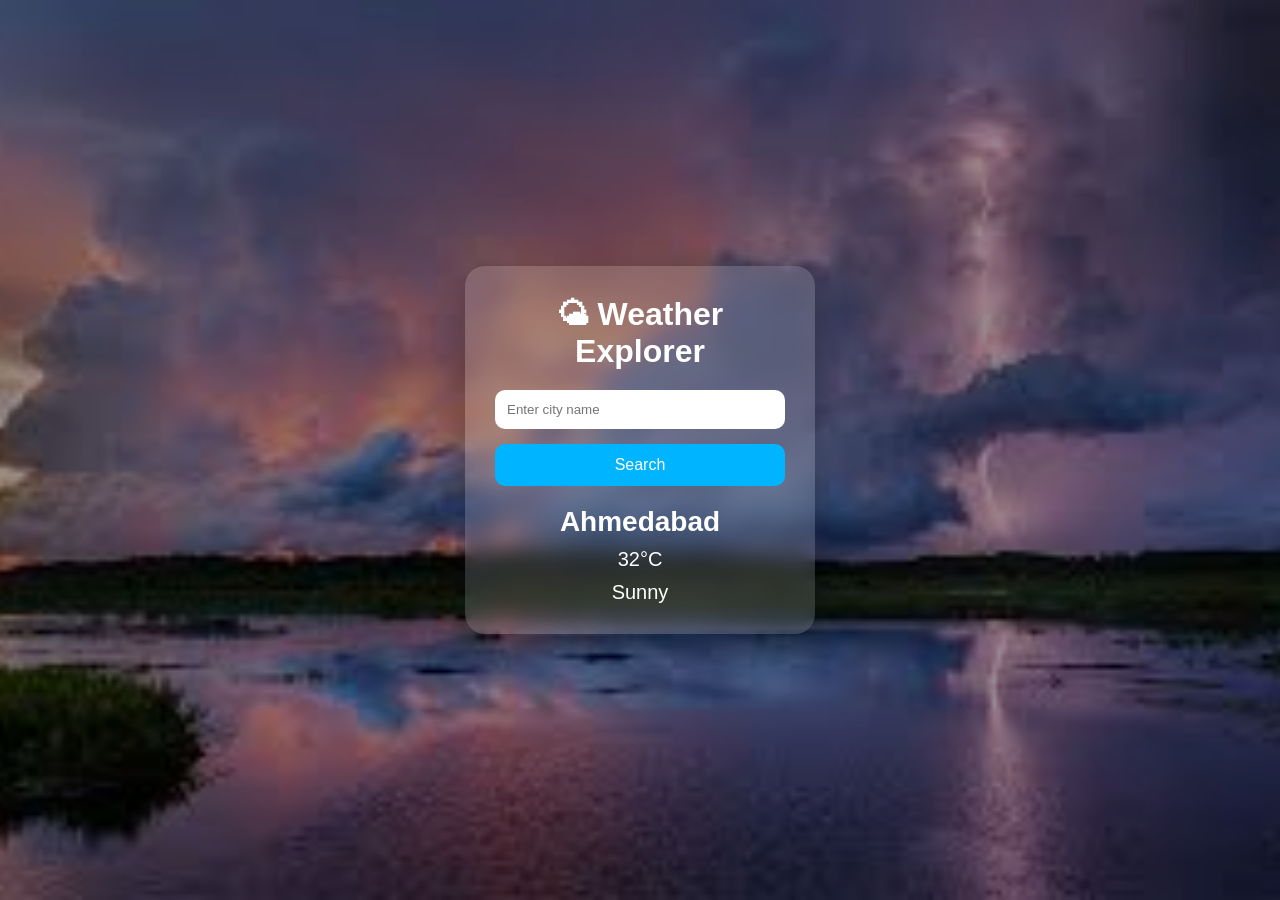
<file: index.html>
<!DOCTYPE html>
<html lang="en">
<head>
  <meta charset="UTF-8">
  <meta name="viewport" content="width=device-width, initial-scale=1.0">
  <title>Weather Explorer</title>
  <link rel="stylesheet" href="style.css">
</head>
<body>

  <div class="overlay"></div>

  <div class="weather-card">
    <h1>🌤 Weather Explorer</h1>

    <input type="text" id="city" placeholder="Enter city name">

    <button onclick="getWeather()">Search</button>

    <div class="weather-info">
      <h2 id="cityName">Ahmedabad</h2>
      <p id="temp">32°C</p>
      <p id="condition">Sunny</p>
    </div>
  </div>

  <script src="script.js"></script>
</body>
</html>
</file>
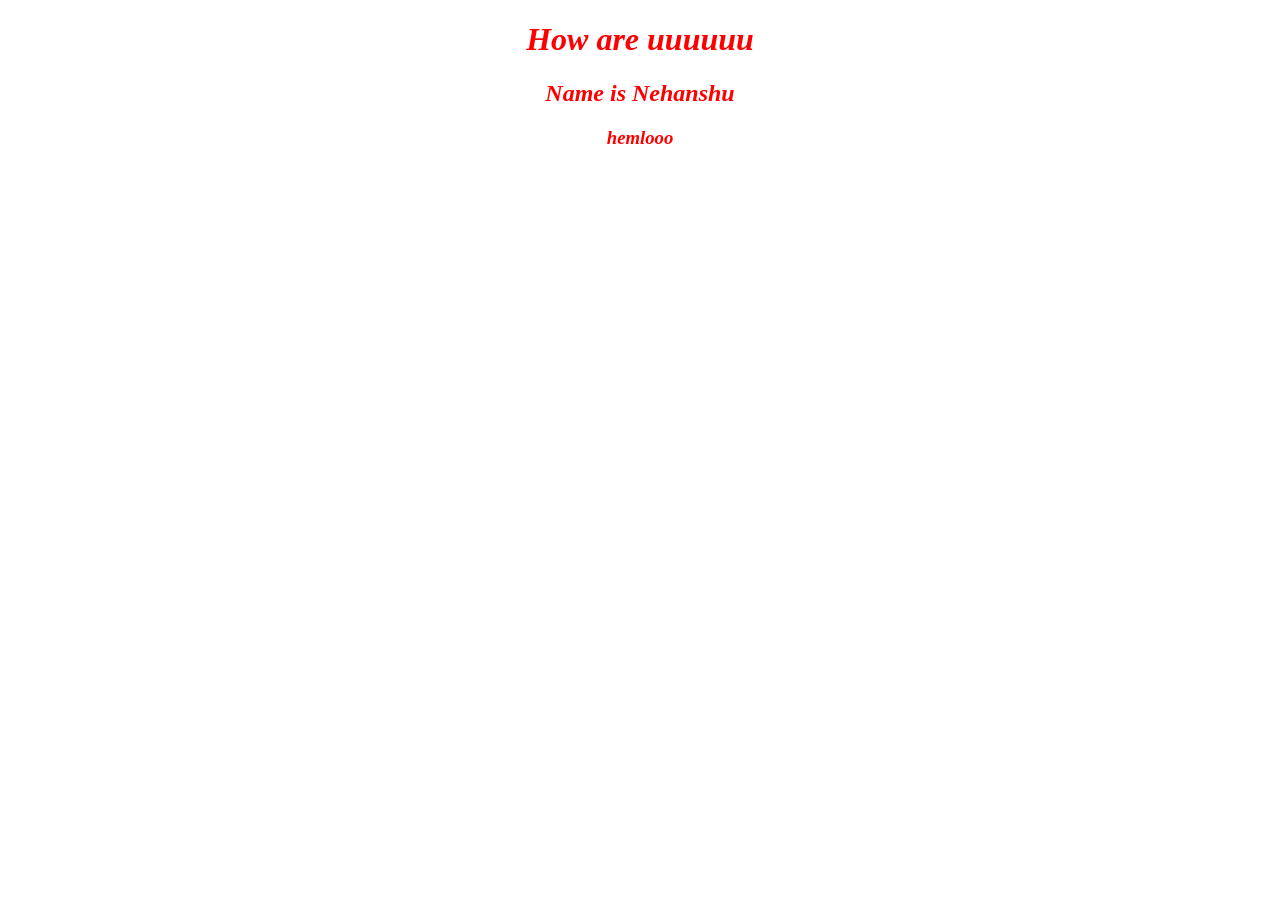
<file: day3.html>
<!DOCTYPE html>
<html lang="en">
<head>
    <meta charset="UTF-8">
    <meta name="viewport" content="width=device-width, initial-scale=1.0">
    <title>Document</title>
    <style>
        .class1{
            color: red;
        }
        .class2{
            text-align: center;

        }
        .class3{
            font-style: italic;
        }
        h2,h3{
            color: red;
            font-style: italic;
            text-align: center;
        }
    </style>
</head>
<body>
    <h1 class="class1 class2 class3">
        How are uuuuuu
    </h1>
    <h2> Name is Nehanshu</h2>
    <h3> hemlooo</h3>
</body>
</html>
</file>
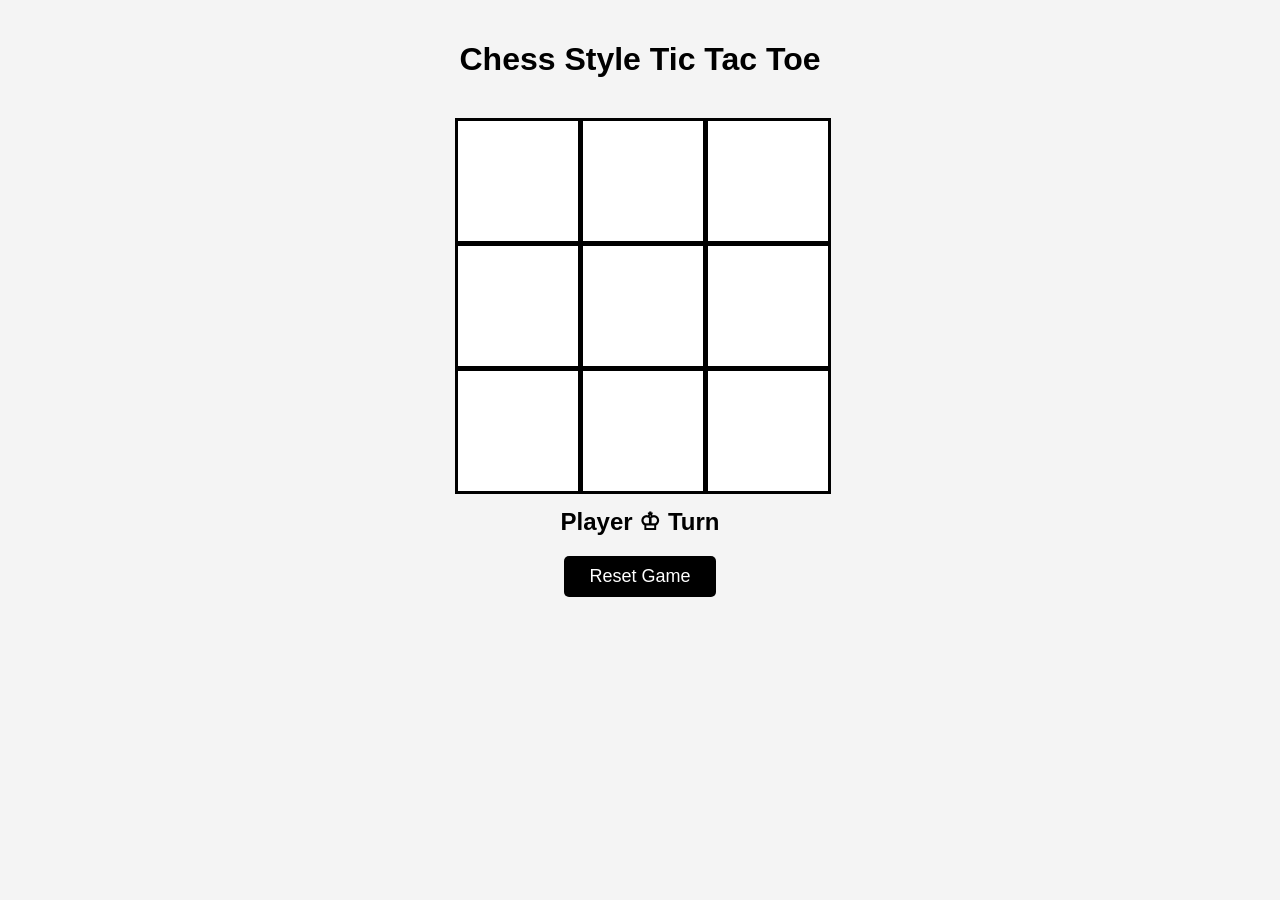
<file: games.html>
<!DOCTYPE html>
<html lang="en">
<head>
  <meta charset="UTF-8" />
  <meta name="viewport" content="width=device-width, initial-scale=1.0"/>
  <title>Chess Style Tic Tac Toe</title>

  <style>
    body {
      font-family: Arial, sans-serif;
      background: #f4f4f4;
      text-align: center;
      margin: 0;
      padding: 20px;
    }

    h1 {
      margin-bottom: 20px;
    }

    .game-container {
      display: flex;
      justify-content: center;
      align-items: center;
      flex-direction: column;
    }

    .board {
      display: grid;
      grid-template-columns: repeat(3, 120px);
      grid-template-rows: repeat(3, 120px);
      gap: 5px;
      margin-top: 20px;
    }

    .cell {
      width: 120px;
      height: 120px;
      background: white;
      border: 3px solid black;
      display: flex;
      align-items: center;
      justify-content: center;
      font-size: 60px;
      cursor: pointer;
      transition: 0.3s;
    }

    .cell:hover {
      background: #e8e8e8;
    }

    #status {
      margin-top: 20px;
      font-size: 24px;
      font-weight: bold;
    }

    button {
      margin-top: 20px;
      padding: 10px 25px;
      font-size: 18px;
      cursor: pointer;
      border: none;
      background: black;
      color: white;
      border-radius: 5px;
    }

    button:hover {
      background: #333;
    }
  </style>
</head>

<body>

  <h1>Chess Style Tic Tac Toe</h1>

  <div class="game-container">

    <div class="board" id="board">
      <div class="cell" onclick="play(this,0)"></div>
      <div class="cell" onclick="play(this,1)"></div>
      <div class="cell" onclick="play(this,2)"></div>
      <div class="cell" onclick="play(this,3)"></div>
      <div class="cell" onclick="play(this,4)"></div>
      <div class="cell" onclick="play(this,5)"></div>
      <div class="cell" onclick="play(this,6)"></div>
      <div class="cell" onclick="play(this,7)"></div>
      <div class="cell" onclick="play(this,8)"></div>
    </div>

    <div id="status">Player ♔ Turn</div>

    <button onclick="resetGame()">Reset Game</button>

  </div>

  <script>
    let currentPlayer = "♔";
    let board = ["", "", "", "", "", "", "", "", ""];
    let gameOver = false;

    const winPatterns = [
      [0,1,2],
      [3,4,5],
      [6,7,8],
      [0,3,6],
      [1,4,7],
      [2,5,8],
      [0,4,8],
      [2,4,6]
    ];

    function play(cell, index) {

      if(board[index] !== "" || gameOver) {
        return;
      }

      board[index] = currentPlayer;
      cell.innerHTML = currentPlayer;

      checkWinner();

      currentPlayer = currentPlayer === "♔" ? "♛" : "♔";

      if(!gameOver) {
        document.getElementById("status").innerHTML =
          "Player " + currentPlayer + " Turn";
      }
    }

    function checkWinner() {

      for(let pattern of winPatterns) {

        let a = pattern[0];
        let b = pattern[1];
        let c = pattern[2];

        if(
          board[a] &&
          board[a] === board[b] &&
          board[a] === board[c]
        ) {
          document.getElementById("status").innerHTML =
            "Player " + board[a] + " Wins!";
          gameOver = true;
          return;
        }
      }

      if(!board.includes("")) {
        document.getElementById("status").innerHTML = "Match Draw!";
        gameOver = true;
      }
    }

    function resetGame() {

      board = ["", "", "", "", "", "", "", "", ""];
      gameOver = false;
      currentPlayer = "♔";

      document.querySelectorAll(".cell").forEach(cell => {
        cell.innerHTML = "";
      });

      document.getElementById("status").innerHTML =
        "Player ♔ Turn";
    }
  </script>

</body>
</html>
</file>
<file: style.css>
* {
  margin: 0;
  padding: 0;
  box-sizing: border-box;
  font-family: Arial, sans-serif;
}

body {
  height: 100vh;
background: url('[data-uri]')
  no-repeat center center/cover;

  display: flex;
  justify-content: center;
  align-items: center;
  overflow: hidden;
}

/* Dark overlay */
.overlay {
  position: absolute;
  width: 100%;
  height: 100%;
  background: rgba(0,0,0,0.4);
}

/* Floating Card */
.weather-card {
  position: relative;
  z-index: 1;

  width: 350px;
  padding: 30px;

  border-radius: 20px;

  background: rgba(255,255,255,0.15);

  backdrop-filter: blur(10px);

  box-shadow: 0 8px 32px rgba(0,0,0,0.3);

  text-align: center;

  color: white;

  animation: float 3s ease-in-out infinite;
}

/* Floating animation */
@keyframes float {
  0% {
    transform: translateY(0px);
  }

  50% {
    transform: translateY(-10px);
  }

  100% {
    transform: translateY(0px);
  }
}

.weather-card h1 {
  margin-bottom: 20px;
}

input {
  width: 100%;
  padding: 12px;

  border: none;
  border-radius: 10px;

  outline: none;

  margin-bottom: 15px;
}

button {
  width: 100%;
  padding: 12px;

  border: none;
  border-radius: 10px;

  background: #00b4ff;
  color: white;

  font-size: 16px;
  cursor: pointer;

  transition: 0.3s;
}

button:hover {
  background: #008ecc;
}

.weather-info {
  margin-top: 20px;
}

.weather-info h2 {
  font-size: 28px;
}

.weather-info p {
  margin-top: 10px;
  font-size: 20px;
}
</file>
